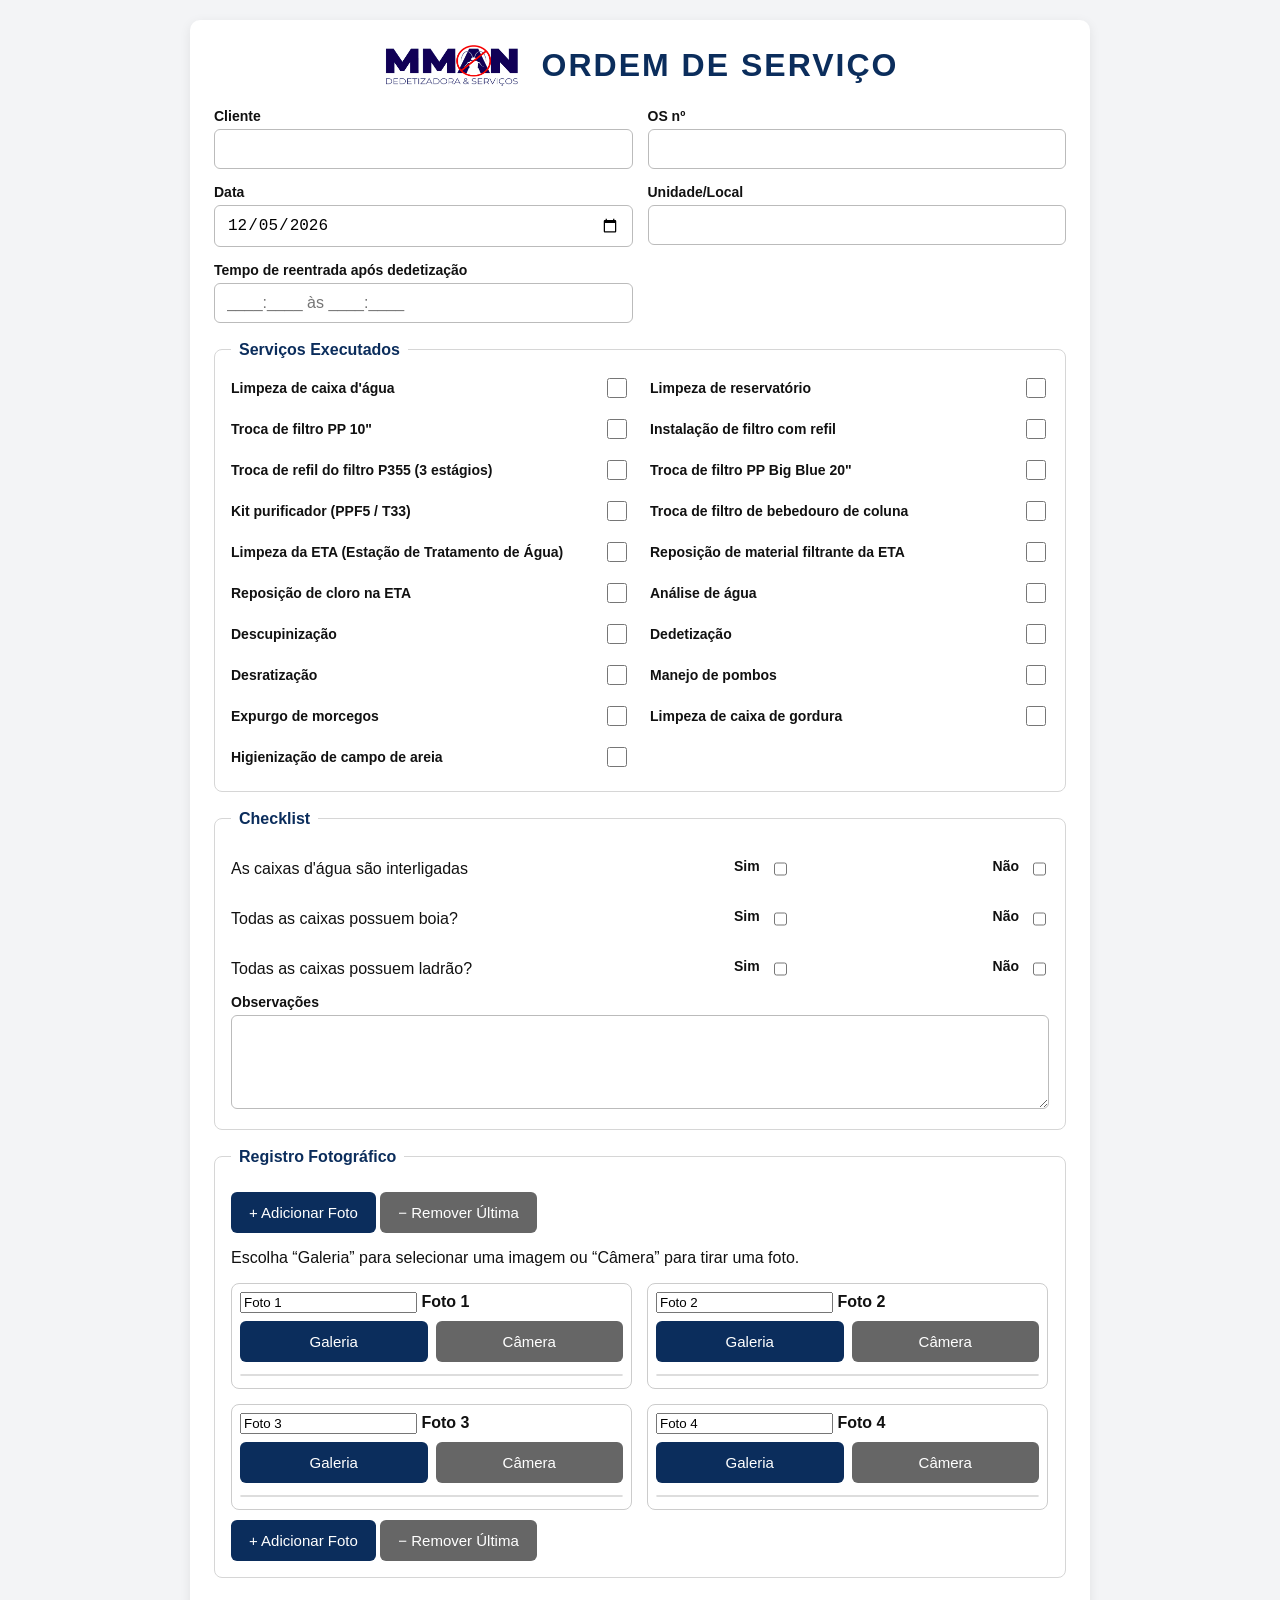
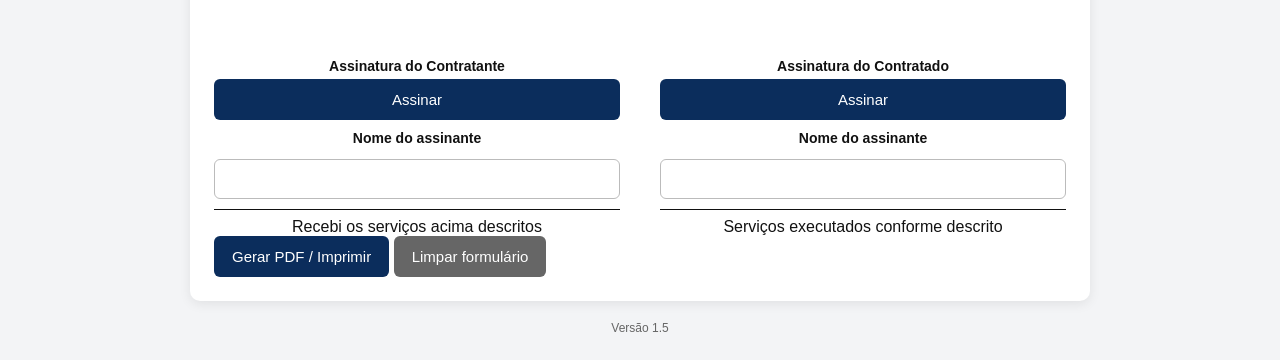
<file: index.html>
<!doctype html>
<html lang="pt-BR">
	<head>
		<meta charset="utf-8">
		<meta name="viewport" content="width=device-width,initial-scale=1">
		<title>Ordem de Serviço com Fotos</title>
		<link rel="stylesheet" href="styles.css">
        <link rel="manifest" href="manifest.json">
        <meta name="theme-color" content="#0b2d5c">
	</head>
	<body>
		<div class="wrap">
            <div class="cabecalho">
                <img src="./mman.png" alt="Logo">
                <h1>ORDEM DE SERVIÇO</h1>
            </div>
			<div class="grid">
				<div><label>Cliente</label><input class="form-control" id="cliente"></div>
				<div><label>OS nº</label><input class="form-control" id="os"></div>
				<div><label>Data</label><input class="form-control" id="data" type="date"></div>
				<div><label>Unidade/Local</label><input class="form-control" id="unidade"></div>
				<div><label>Tempo de reentrada após dedetização</label><input class="form-control" id="reentrada" placeholder="____:____ às ____:____"></div>
			</div>
			<fieldset>
				<legend>Serviços Executados</legend>
				<div class="services">
                    <label class="campo_check">Limpeza de caixa d'água <input type="checkbox"></label>
                    <label class="campo_check">Limpeza de reservatório <input type="checkbox"></label>
                    <label class="campo_check">Troca de filtro PP 10" <input type="checkbox"></label>
                    <label class="campo_check">Instalação de filtro com refil <input type="checkbox"></label>
                    <label class="campo_check">Troca de refil do filtro P355 (3 estágios) <input type="checkbox"></label>
                    <label class="campo_check">Troca de filtro PP Big Blue 20" <input type="checkbox"></label>
                    <label class="campo_check">Kit purificador (PPF5 / T33) <input type="checkbox"></label>
                    <label class="campo_check">Troca de filtro de bebedouro de coluna <input type="checkbox"></label>
                    <label class="campo_check">Limpeza da ETA (Estação de Tratamento de Água) <input type="checkbox"></label>
                    <label class="campo_check">Reposição de material filtrante da ETA <input type="checkbox"></label>
                    <label class="campo_check">Reposição de cloro na ETA <input type="checkbox"></label>
                    <label class="campo_check">Análise de água <input type="checkbox"></label>
                    <label class="campo_check">Descupinização <input type="checkbox"></label>
                    <label class="campo_check">Dedetização <input type="checkbox"></label>
                    <label class="campo_check">Desratização <input type="checkbox"></label>
                    <label class="campo_check">Manejo de pombos <input type="checkbox"></label>
                    <label class="campo_check">Expurgo de morcegos <input type="checkbox"></label>
                    <label class="campo_check">Limpeza de caixa de gordura <input type="checkbox"></label>
                    <label class="campo_check">Higienização de campo de areia <input type="checkbox"></label>
                </div>
			</fieldset>
			<fieldset>
				<legend>Checklist</legend>
				<div style="display: flex; justify-content: space-between;">
                    <p style="width: 300px;">As caixas d'água são interligadas</p>
                     <div class="campo_check"> <label>Sim</label> <input type="checkbox" style="width: 50%;" > </div>
                    <div class="campo_check"> <label>Não</label> <input type="checkbox" style="width: 50%;" > </div>
                </div>
				<div style="display: flex; justify-content: space-between;">
                    <p style="width: 300px;">Todas as caixas possuem boia?</p>
                    <div class="campo_check"> <label>Sim</label> <input type="checkbox" style="width: 50%;" > </div>
                    <div class="campo_check"> <label>Não</label> <input type="checkbox" style="width: 50%;" > </div>
                </div>
				<div style="display: flex; justify-content: space-between;">
                    <p style="width: 300px;">Todas as caixas possuem ladrão?</p>
                    <div class="campo_check"> <label>Sim</label> <input type="checkbox" style="width: 50%;" > </div>
                    <div class="campo_check"> <label>Não</label> <input type="checkbox" style="width: 50%;" > </div>
                </div>
				<div id="campo-observacoes">
					<label for="observacoes">Observações</label>
					<textarea id="observacoes" class="form-control" rows="4"></textarea>
				</div>
			</fieldset>
			<fieldset class="registro-fotografico">

            <div style="margin-top:10px">
                <button type="button" onclick="adicionarFoto()">
                    + Adicionar Foto
                </button>

                <button type="button" class="btn2" onclick="removerFoto()">
                    − Remover Última
                </button>
            </div>

                <legend>Registro Fotográfico</legend>

                <p class="texto-guia">
                    Escolha “Galeria” para selecionar uma imagem ou “Câmera” para tirar uma foto.
                </p>

                <div id="photo-grid" class="photo-grid"></div>

            <div style="margin-top:10px">
                <button type="button" onclick="adicionarFoto()">
                    + Adicionar Foto
                </button>

                <button type="button" class="btn2" onclick="removerFoto()">
                    − Remover Última
                </button>
            </div>
            
            </fieldset>
			<div class="sign">

                <div class="signature-box">
                    <label>Assinatura do Contratante</label>

                    <button type="button" class="assinatura-abrir" onclick="abrirAssinatura('assinatura-cliente')">
                        Assinar
                    </button>

                    <img id="assinatura-cliente">

                    <label for="nome-assinante-cliente" class="assinatura-nome-label">Nome do assinante</label>
                    <input
                        type="text"
                        id="nome-assinante-cliente"
                        class="form-control assinatura-nome"
                        oninput="atualizarTitulo(this,'nome-assinante-cliente-impressao')"
                    >
                    <b id="nome-assinante-cliente-impressao" class="assinatura-nome-impressao"></b>
                    
                    <p>
                        Recebi os serviços acima descritos
                    </p>
                </div>


                <div class="signature-box">
                    <label>Assinatura do Contratado</label>

                    <button type="button" class="assinatura-abrir" onclick="abrirAssinatura('assinatura-tecnico')">
                        Assinar
                    </button>

                    <img id="assinatura-tecnico">

                    <label for="nome-assinante-tecnico" class="assinatura-nome-label">Nome do assinante</label>
                    <input
                        type="text"
                        id="nome-assinante-tecnico"
                        class="form-control assinatura-nome"
                        oninput="atualizarTitulo(this,'nome-assinante-tecnico-impressao')"
                    >
                    <b id="nome-assinante-tecnico-impressao" class="assinatura-nome-impressao"></b>

                    <p>
                        Serviços executados conforme descrito
                    </p>
                </div>

            </div>
			<button onclick="imprimir()">Gerar PDF / Imprimir</button>
			<button class="btn2" onclick="limpar()">Limpar formulário</button>
		</div>
        <div id="modal-assinatura" class="modal-assinatura" aria-hidden="true">
            <div class="assinatura-painel" role="dialog" aria-modal="true" aria-labelledby="assinatura-modal-titulo">
                <div class="assinatura-cabecalho">
                    <h2 id="assinatura-modal-titulo">Desenhe a assinatura</h2>
                    <span>Use o dedo, uma caneta ou o mouse.</span>
                </div>
                <div class="assinatura-area">
                    <canvas id="assinatura-canvas"></canvas>
                </div>
                <div class="assinatura-acoes">
                    <button type="button" class="btn2" onclick="limparCanvasAssinatura()">Limpar</button>
                    <button type="button" class="btn2" onclick="fecharAssinatura()">Cancelar</button>
                    <button type="button" onclick="salvarAssinatura()">Salvar assinatura</button>
                </div>
            </div>
        </div>

		<footer class="versao oculto-impressao">Versão 1.5</footer>
        <script src="script.js"></script>   
	</body>
</html>
</file>
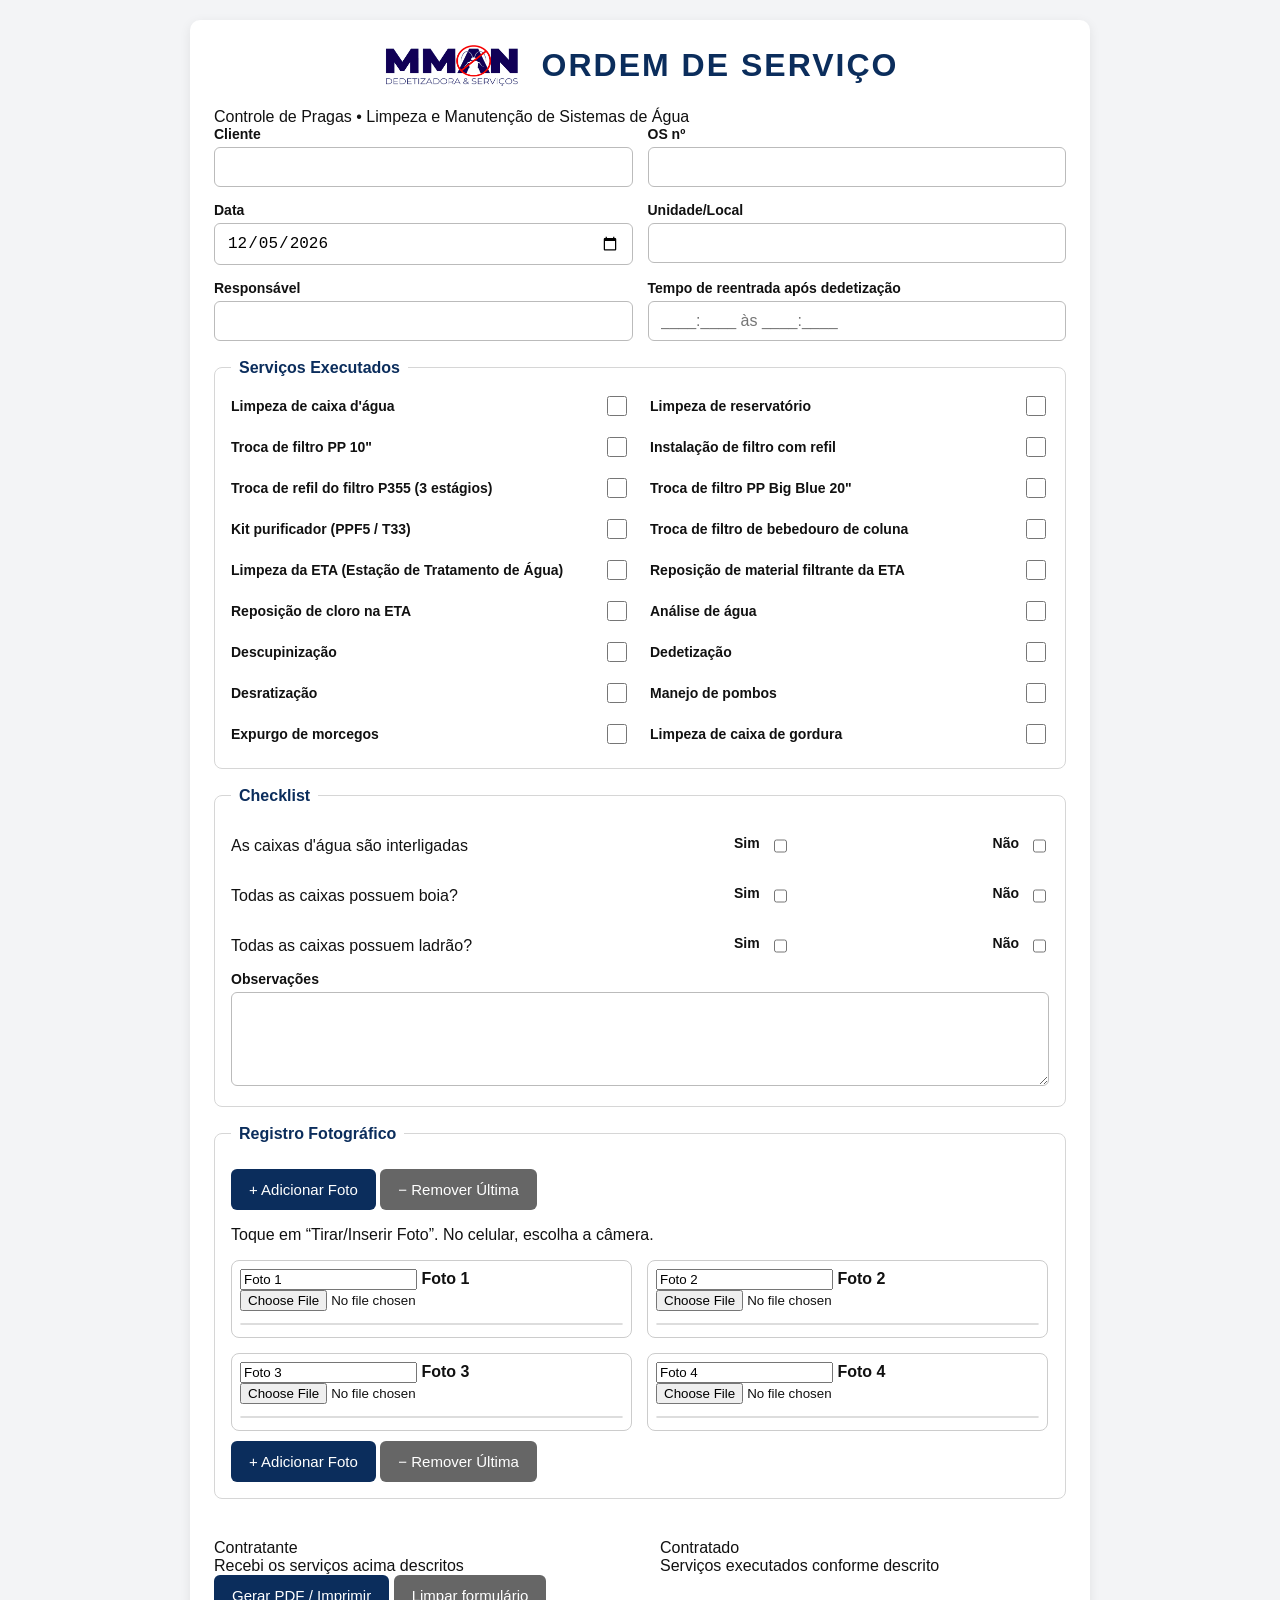
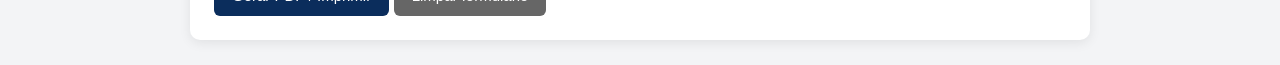
<file: Ordem_de_Servico_Digital_10_Fotos.html>
<!doctype html>
<html lang="pt-BR">
	<head>
		<meta charset="utf-8">
		<meta name="viewport" content="width=device-width,initial-scale=1">
		<title>Ordem de Serviço com Fotos</title>
		<link rel="stylesheet" href="styles.css">
	</head>
	<body>
		<div class="wrap">
            <div class="cabecalho">
                <img src="./mman.png" alt="Logo">
                <h1>ORDEM DE SERVIÇO</h1>
            </div>
			<div class="sub">Controle de Pragas • Limpeza e Manutenção de Sistemas de Água</div>
			<div class="grid">
				<div><label>Cliente</label><input class="form-control" id="cliente"></div>
				<div><label>OS nº</label><input class="form-control" id="os"></div>
				<div><label>Data</label><input class="form-control" id="data" type="date"></div>
				<div><label>Unidade/Local</label><input class="form-control" id="unidade"></div>
				<div><label>Responsável</label><input class="form-control" id="resp"></div>
				<div><label>Tempo de reentrada após dedetização</label><input class="form-control" id="reentrada" placeholder="____:____ às ____:____"></div>
			</div>
			<fieldset>
				<legend>Serviços Executados</legend>
				<div class="services">
                    <label class="campo_check">Limpeza de caixa d'água <input type="checkbox"></label>
                    <label class="campo_check">Limpeza de reservatório <input type="checkbox"></label>
                    <label class="campo_check">Troca de filtro PP 10" <input type="checkbox"></label>
                    <label class="campo_check">Instalação de filtro com refil <input type="checkbox"></label>
                    <label class="campo_check">Troca de refil do filtro P355 (3 estágios) <input type="checkbox"></label>
                    <label class="campo_check">Troca de filtro PP Big Blue 20" <input type="checkbox"></label>
                    <label class="campo_check">Kit purificador (PPF5 / T33) <input type="checkbox"></label>
                    <label class="campo_check">Troca de filtro de bebedouro de coluna <input type="checkbox"></label>
                    <label class="campo_check">Limpeza da ETA (Estação de Tratamento de Água) <input type="checkbox"></label>
                    <label class="campo_check">Reposição de material filtrante da ETA <input type="checkbox"></label>
                    <label class="campo_check">Reposição de cloro na ETA <input type="checkbox"></label>
                    <label class="campo_check">Análise de água <input type="checkbox"></label>
                    <label class="campo_check">Descupinização <input type="checkbox"></label>
                    <label class="campo_check">Dedetização <input type="checkbox"></label>
                    <label class="campo_check">Desratização <input type="checkbox"></label>
                    <label class="campo_check">Manejo de pombos <input type="checkbox"></label>
                    <label class="campo_check">Expurgo de morcegos <input type="checkbox"></label>
                    <label class="campo_check">Limpeza de caixa de gordura <input type="checkbox"></label>
                </div>
			</fieldset>
			<fieldset>
				<legend>Checklist</legend>
				<div style="display: flex; justify-content: space-between;">
                    <p style="width: 300px;">As caixas d'água são interligadas</p>
                     <div class="campo_check"> <label>Sim</label> <input type="checkbox"" style="width: 50%;" > </div>
                    <div class="campo_check"> <label>Não</label> <input type="checkbox"" style="width: 50%;" > </div>
                </div>
				<div style="display: flex; justify-content: space-between;">
                    <p style="width: 300px;">Todas as caixas possuem boia?</p>
                    <div class="campo_check"> <label>Sim</label> <input type="checkbox"" style="width: 50%;" > </div>
                    <div class="campo_check"> <label>Não</label> <input type="checkbox"" style="width: 50%;" > </div>
                </div>
				<div style="display: flex; justify-content: space-between;">
                    <p style="width: 300px;">Todas as caixas possuem ladrão?</p>
                    <div class="campo_check"> <label>Sim</label> <input type="checkbox"" style="width: 50%;" > </div>
                    <div class="campo_check"> <label>Não</label> <input type="checkbox"" style="width: 50%;" > </div>
                </div>
				<label>Observações</label>
				<textarea class="form-control" rows="4"></textarea>
			</fieldset>
			<fieldset>

            <div style="margin-top:10px">
                <button type="button" onclick="adicionarFoto()">
                    + Adicionar Foto
                </button>

                <button type="button" class="btn2" onclick="removerFoto()">
                    − Remover Última
                </button>
            </div>

                <legend>Registro Fotográfico</legend>

                <p class="texto-guia">
                    Toque em “Tirar/Inserir Foto”. No celular, escolha a câmera.
                </p>

                <div id="photo-grid" class="photo-grid"></div>

            <div style="margin-top:10px">
                <button type="button" onclick="adicionarFoto()">
                    + Adicionar Foto
                </button>

                <button type="button" class="btn2" onclick="removerFoto()">
                    − Remover Última
                </button>
            </div>
            
            </fieldset>
			<div class="sign">
				<div class="line">Contratante<br>Recebi os serviços acima descritos</div>
				<div class="line">Contratado<br>Serviços executados conforme descrito</div>
			</div>
			<button onclick="window.print()">Gerar PDF / Imprimir</button>
			<button class="btn2" onclick="limpar()">Limpar formulário</button>
		</div>
		<script>
			function preview(input,id){
			 const file=input.files[0];
			 if(!file)return;
			 const reader=new FileReader();
			 reader.onload=e=>document.getElementById(id).src=e.target.result;
			 reader.readAsDataURL(file);
			}
			function limpar(){
			 if(confirm('Limpar todos os campos?')) location.reload();
			}
			document.getElementById('data').valueAsDate=new Date();

            function atualizarTitulo(input, id) {
                document.getElementById(id).textContent = input.value;
            }

            const photoGrid = document.getElementById("photo-grid");

            let quantidadeFotos = 0;

            function criarPhotoBox(numero) {
                const div = document.createElement("div");

                div.className = "photo-box";

                div.innerHTML = `
                    <input
                        type="text"
                        class="foto-titulo"
                        placeholder="Título da foto"
                        value="Foto ${numero} "
                        oninput="atualizarTitulo(this,'titulo${numero}')">

                    <b id="titulo${numero}" class="titulo-impressao">
                        Foto ${numero}
                    </b>

                    <input
                        type="file"
                        accept="image/*"
                        capture="environment"
                        onchange="preview(this,'f${numero}')">

                    <img id="f${numero}">
                `;

                return div;
            }

            function adicionarFoto() {
                quantidadeFotos++;

                photoGrid.appendChild(
                    criarPhotoBox(quantidadeFotos)
                );

            }

            function removerFoto() {

                if (quantidadeFotos <= 4) {
                    return;
                }

                photoGrid.removeChild(photoGrid.lastElementChild);

                quantidadeFotos--;
            }

            // Cria as 4 fotos iniciais
            for (let i = 1; i <= 4; i++) {
                adicionarFoto();
            }
		</script>
	</body>
</html>
</file>
<file: styles.css>
* {
    box-sizing: border-box;
}

body {
    font-family: Arial, Helvetica, sans-serif;
    margin: 0;
    background: #f3f4f6;
    color: #111;
}


/* ASSINATURA */

.signature-box{
    text-align:center;
    margin-top:40px;
}

.signature-box input{
    width:100%;
    margin-bottom:10px;
}

.signature-box img{
    width:100%;
    max-height:90px;
    object-fit:contain;
    display:none;
    margin-bottom:5px;
}

.assinatura-nome{
    margin-top:8px;
}

.assinatura-nome-impressao{
    display:none;
}

.signature-box p{
    border-top:1px solid #111;
    padding-top:8px;
    margin:0;
}

.signature-box .assinatura-abrir{
    width:100%;
    margin-bottom:10px;
}

body.modal-assinatura-aberta{
    overflow:hidden;
}

.modal-assinatura{
    position:fixed;
    inset:0;
    z-index:1000;
    display:none;
    align-items:center;
    justify-content:center;
    padding:16px;
    background:rgba(0,0,0,.72);
}

.modal-assinatura.ativo{
    display:flex;
}

.modal-assinatura:fullscreen{
    padding:0;
}

.assinatura-painel{
    display:flex;
    flex-direction:column;
    width:min(1100px, 100%);
    height:min(680px, 100%);
    min-height:0;
    padding:16px;
    border-radius:10px;
    background:#f3f4f6;
}

.modal-assinatura:fullscreen .assinatura-painel{
    width:100%;
    height:100%;
    border-radius:0;
}

.assinatura-cabecalho{
    display:flex;
    align-items:baseline;
    gap:14px;
    margin-bottom:10px;
}

.assinatura-cabecalho h2{
    margin:0;
    color:#0b2d5c;
    font-size:20px;
}

.assinatura-cabecalho span{
    color:#555;
    font-size:14px;
}

.assinatura-area{
    flex:1;
    min-height:180px;
}

#assinatura-canvas{
    display:block;
    width:100%;
    height:100%;
    border:2px solid #0b2d5c;
    border-radius:6px;
    background:#fff;
    cursor:crosshair;
    touch-action:none;
}

.assinatura-acoes{
    display:flex;
    justify-content:flex-end;
    flex-wrap:wrap;
    gap:10px;
    margin-top:12px;
}

.assinatura-acoes button{
    width:auto;
    margin:0;
}


/* CONTAINER */

.wrap {
    max-width:900px;
    margin:20px auto;
    background:#fff;
    padding:24px;
    border-radius:10px;
    box-shadow:0 3px 12px rgba(0,0,0,.08);
}

.versao{
    margin:0 auto 20px;
    color:#666;
    font-size:12px;
    text-align:center;
}


/* CABEÇALHO */

.cabecalho{
    display:flex;
    align-items:center;
    justify-content:center;
    gap:20px;
    margin-bottom:20px;
}

.cabecalho img{
    width:140px;
}

h1{
    margin:0;
    color:#0b2d5c;
    letter-spacing:2px;
    text-align:center;
}


/* CAMPOS */

.grid{
    display:grid;
    grid-template-columns:repeat(2,1fr);
    gap:15px;
}

label{
    display:block;
    margin-bottom:5px;
    font-size:14px;
    font-weight:bold;
}

.form-control{
    width:100%;
    padding:10px 12px;
    font-size:16px;
    border:1px solid #bbb;
    border-radius:6px;
    background:#fff;
}

textarea.form-control{
    resize:vertical;
}


/* FIELDSET */

fieldset{
    border:1px solid #d6d6d6;
    border-radius:8px;
    margin:18px 0;
    padding:16px;
}

legend{
    color:#0b2d5c;
    font-weight:bold;
    padding:0 8px;
}


/* SERVIÇOS */

.services{
    display:grid;
    grid-template-columns:repeat(2,1fr);
    gap:10px 20px;
}

.campo_check{
    display:flex;
    align-items:center;
    justify-content:space-between;
    gap:10px;
}

.campo_check input[type="checkbox"]{
    width:20px;
    height:20px;
}


/* FOTOS */

.photo-grid{
    display:flex;
    flex-wrap:wrap;
    gap:15px;
}

.photo-box{
    width:calc(50% - 8px);
    border:1px solid #ccc;
    border-radius:8px;
    padding:8px;
    break-inside:avoid;
    page-break-inside:avoid;
}

.foto-acoes{
    display:flex;
    gap:8px;
    margin-top:8px;
}

.foto-acoes button{
    flex:1;
}

.foto-input{
    display:none;
}

.photo-box img{
    width:100%;
    height:auto;
    max-height:220px;
    object-fit:contain;
    border:1px solid #ddd;
    border-radius:5px;
    margin-top:8px;
}


/* BOTÕES */

button{
    background:#0b2d5c;
    color:#fff;
    border:none;
    border-radius:6px;
    padding:12px 18px;
    font-size:15px;
    cursor:pointer;
}

.btn2{
    background:#666;
}


/* ASSINATURAS */

.sign{
    display:grid;
    grid-template-columns:1fr 1fr;
    gap:40px;
    margin-top:40px;
}


/* CHECKLIST */

.check-item{
    display:flex;
    justify-content:space-between;
    align-items:center;
    gap:20px;
    margin-bottom:12px;
}

.check-item p{
    margin:0;
    flex:1;
}


/* MOBILE */

@media screen and (max-width:768px){

    .wrap{
        margin:0;
        padding:15px;
        border-radius:0;
        box-shadow:none;
    }


    .cabecalho{
        flex-direction:column;
    }


    h1{
        font-size:26px;
    }


    .grid{
        grid-template-columns:1fr;
    }


    .services{
        grid-template-columns:1fr;
    }


    .photo-box{
        width:100%;
    }


    .sign{
        grid-template-columns:1fr;
        gap:20px;
    }


    button{
        width:100%;
        margin:6px 0;
    }


    .campo_check{
        flex-wrap:wrap;
    }


    .photo-box img{
        max-height:350px;
    }


    .check-item{
        flex-direction:column;
        align-items:flex-start;
    }

}


/* PDF / IMPRESSÃO */

@media print{


    @page{
        size:A4;
        margin:0;
    }


    body{
        background:#fff;
    }


    .ios body{
        font-size:12px;
    }


    .ios label{
        margin-bottom:2px;
        font-size:11px;
    }


    .ios .form-control{
        min-height:0;
        padding:4px 6px;
        border-radius:3px;
        font-size:12px;
        line-height:1.2;
    }


    .ios input.form-control{
        height:7mm;
    }


    .ios textarea.form-control{
        height:15mm;
        min-height:15mm;
    }


    .ios .campo_check input[type="checkbox"]{
        width:4mm;
        height:4mm;
    }


    .wrap{
        width:100%;
        max-width:none;
        margin:0;
        padding:10mm;
        box-shadow:none;
        border-radius:0;
    }


    .oculto-impressao{
        display:none !important;
    }


    .modal-assinatura,
    button,
    input[type=file],
    .foto-titulo,
    .assinatura-nome,
    .assinatura-nome-label,
    .texto-guia{
        display:none;
    }


    .assinatura-nome-impressao{
        display:block;
        margin-bottom:8px;
    }


    /* Mantém os dados da OS na primeira página e inicia as fotos na seguinte. */
    .registro-fotografico{
        break-before:page;
        page-break-before:always;
    }


    .ios .registro-fotografico{
        border:0;
        padding:0;
    }


    fieldset{
        margin:10px 0;
        padding:10px;
        break-inside:auto;
        page-break-inside:auto;
    }


    .ios fieldset{
        margin:6px 0;
        padding:6px;
    }


    .ios fieldset:not(.registro-fotografico){
        break-inside:avoid;
        page-break-inside:avoid;
    }


    .grid{
        grid-template-columns:repeat(2,1fr);
        gap:10px;
    }


    .ios .grid{
        gap:6px 10px;
    }


    .services{
        grid-template-columns:repeat(2,1fr);
        gap:5px 15px;
    }


    .ios .services{
        gap:2px 10px;
    }


    .photo-grid{
        gap:10px;
    }


    .ios .photo-grid{
        display:block;
        font-size:0;
    }


    .photo-box{
        width:calc(50% - 5px);
        break-inside:avoid;
        page-break-inside:avoid;
    }


    .ios .photo-box{
        display:inline-block;
        width:48%;
        margin:0 1% 4mm;
        font-size:14px;
        vertical-align:top;
        -webkit-column-break-inside:avoid;
    }


    .photo-box img{
        max-height:180px;
    }


    .ios .photo-box img{
        display:block;
        max-height:58mm;
    }


    .sign{
        margin-top:20px;
        grid-template-columns:repeat(2,1fr);
        gap:30px;
    }


    .ios .sign{
        display:block;
        font-size:0;
        break-inside:avoid;
        page-break-inside:avoid;
    }


    .signature-box{
        margin-top:20px;
        break-inside:avoid;
        page-break-inside:avoid;
    }


    .ios .signature-box{
        display:inline-block;
        width:48%;
        margin:20px 1% 0;
        font-size:14px;
        vertical-align:top;
    }


    .signature-box img{
        height:180px;
        max-height:160px;
    }

}
</file>
